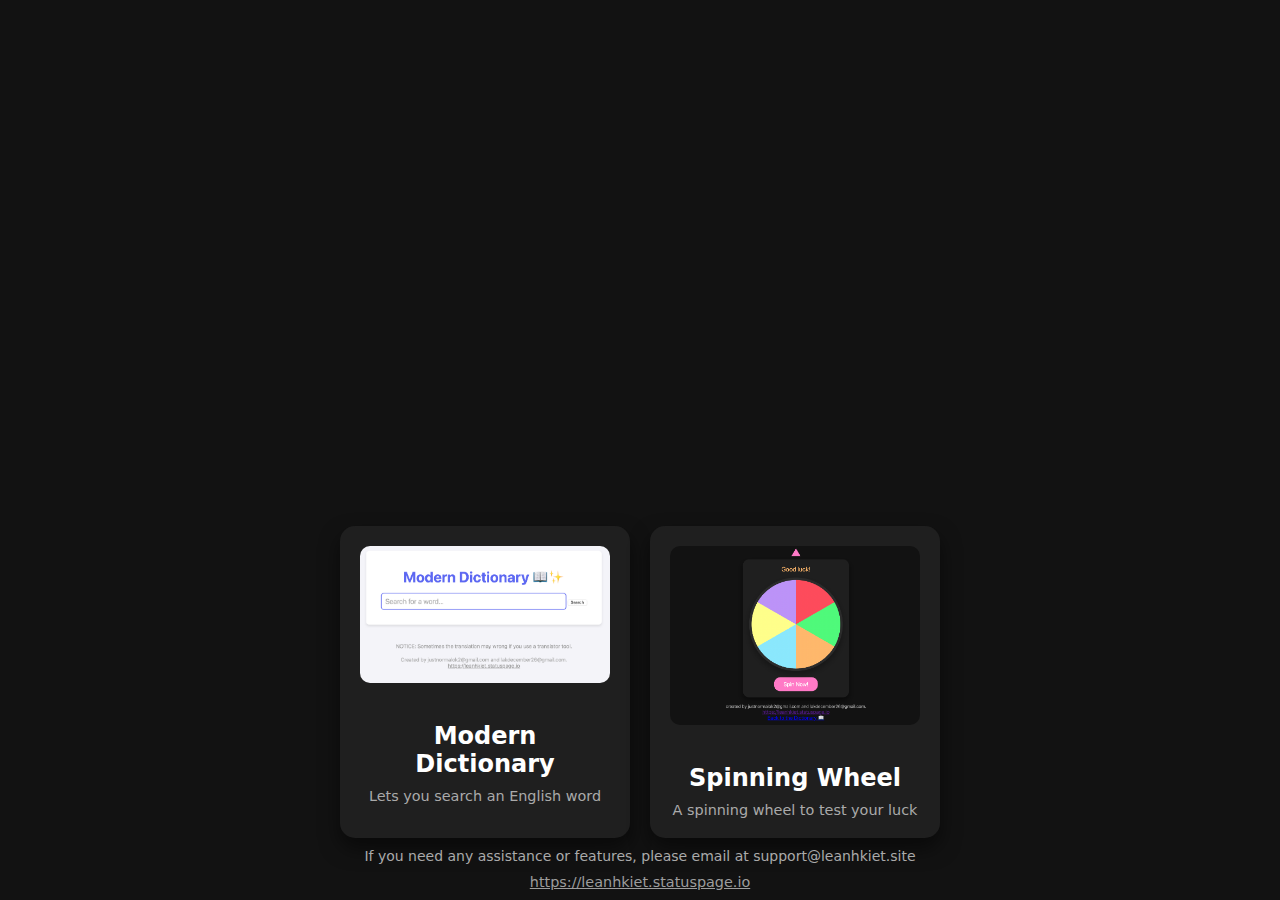
<file: index.html>
<!DOCTYPE html>
<html lang="en">
<script>
  if (window.location.hostname === "form.leanhkiet.site") {
    window.location.href = "/redirect.html";
  }
</script>
<head>
    <meta charset="UTF-8">
    <meta name="viewport" content="width=device-width, initial-scale=1.0">
    <title>Welcome</title>
    <style>
        body {
            font-family: system-ui, -apple-system, BlinkMacSystemFont, "Segoe UI", Roboto, "Helvetica Neue", Arial, sans-serif;
            margin: 0;
            padding: 0;
            height: 100vh;
            display: flex;
            flex-direction: column; /* Stack content vertically */
            justify-content: space-between; /* Space out content */
            align-items: center;
            background-color: #121212;
            color: #fff;
        }

        .container {
            display: flex;
            gap: 20px;
            margin-top: auto; /* Push to the center */
        }

        .card {
            background-color: #1f1f1f;
            border-radius: 15px;
            box-shadow: 0 10px 20px rgba(0, 0, 0, 0.5);
            text-align: center;
            padding: 20px;
            width: 250px;
            transition: transform 0.3s, box-shadow 0.3s;
            cursor: pointer;
            text-decoration: none;
            color: #fff;
        }

        .card:hover {
            transform: translateY(-5px);
            box-shadow: 0 15px 25px rgba(0, 0, 0, 0.7);
        }

        .card img {
            width: 100%;
            height: auto;
            border-radius: 10px;
            margin-bottom: 15px;
        }

        .card h2 {
            margin: 20px 0 10px;
            font-size: 1.5em;
        }

        .card p {
            margin: 0;
            font-size: 0.9em;
            color: #aaaaaa;
        }

        .credits {
            margin: 10px 0; /* Space around the credits */
            font-size: 14px;
            color: #aaaaaa;
            text-align: center;
        }

        .click {
            font-size: 0.9em;
            color: #9d9d9d;
            text-align: center;
            display: block;
            margin-bottom: 10px;
        }
    </style>
</head>
<body>
    <!-- Card Container -->
    <div class="container">
        <!-- Dictionary Card -->
        <a href="pages/dictionary.html" class="card">
            <img src="images/Dictionary.png" alt="Modern Dictionary">
            <h2>Modern Dictionary</h2>
            <p>Lets you search an English word</p>
        </a>

        <!-- Spinning Wheel Card -->
        <a href="pages/spinning_wheel.html" class="card">
            <img src="images/Spinning.png" alt="Spinning Wheel">
            <h2>Spinning Wheel</h2>
            <p>A spinning wheel to test your luck</p>
        </a>
    </div>

    <!-- Footer -->
    <div class="credits">If you need any assistance or features, please email at support@leanhkiet.site</div>
    <a class="click" href="https://leanhkiet.statuspage.io">https://leanhkiet.statuspage.io</a>
</body>
</html>
</file>
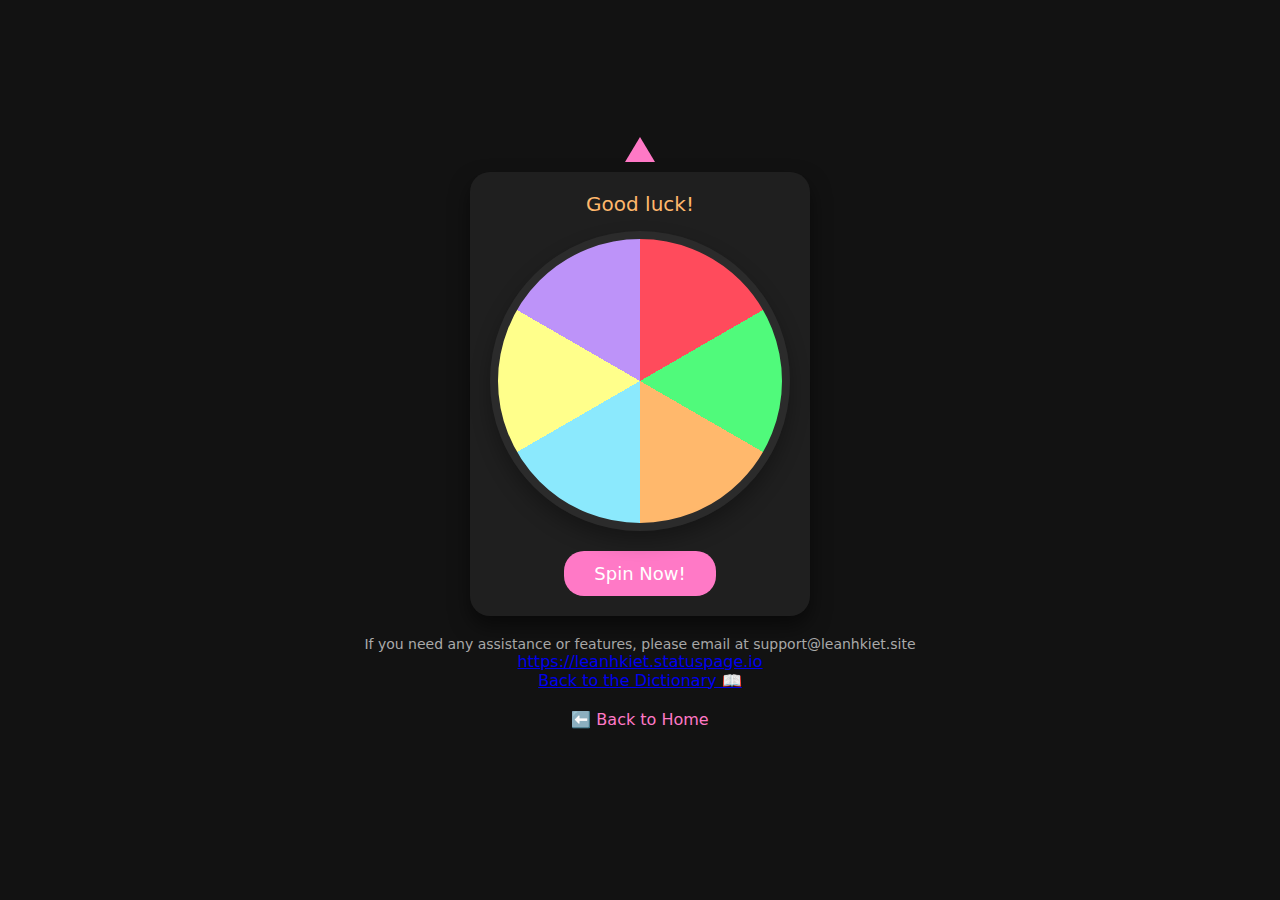
<file: pages/spinning_wheel.html>
<!DOCTYPE html>
<html lang="en">
<head>
    <meta charset="UTF-8">
    <meta name="viewport" content="width=device-width, initial-scale=1.0">
    <title>Modern Spin Wheel</title>
    <style>
        * {
            box-sizing: border-box;
            margin: 0;
            padding: 0;
            font-family: system-ui, -apple-system, BlinkMacSystemFont, 'Segoe UI', Roboto, Oxygen, Ubuntu, Cantarell, 'Open Sans', 'Helvetica Neue', sans-serif;
        }

        body {
            background-color: #121212;
            color: #fff;
            height: 100vh;
            display: flex;
            justify-content: center;
            align-items: center;
            flex-direction: column;
            overflow: hidden;
        }

        .wheel-container {
            text-align: center;
            background-color: #1f1f1f;
            border-radius: 20px;
            padding: 20px;
            box-shadow: 0 10px 20px rgba(0, 0, 0, 0.5);
            position: relative;
        }

        .wheel {
            width: 300px;
            height: 300px;
            border-radius: 50%;
            border: 8px solid #2b2b2b;
            background: conic-gradient(
                #ff4b5c 0deg 60deg, /* Unlucky */
                #50fa7b 60deg 120deg, /* Lucky */
                #ffb86c 120deg 180deg, /* Unlucky */
                #8be9fd 180deg 240deg, /* Lucky */
                #ffff8b 240deg 300deg, /* Unlucky */
                #bd93f9 300deg 360deg /* Lucky */
            );
            transition: transform 4s cubic-bezier(0.17, 0.67, 0.83, 0.67);
            box-shadow: 0 10px 20px rgba(0, 0, 0, 0.3);
            position: relative;
        }

        .arrow {
            width: 0;
            height: 0;
            border-left: 15px solid transparent;
            border-right: 15px solid transparent;
            border-bottom: 25px solid #ff79c6;
            position: absolute;
            top: -35px;
            left: 50%;
            transform: translateX(-50%);
            z-index: 10;
        }

        .spin-button {
            margin-top: 20px;
            padding: 12px 30px;
            background-color: #ff79c6;
            color: #fff;
            border: none;
            border-radius: 20px;
            cursor: pointer;
            font-size: 18px;
            transition: background-color 0.3s;
            outline: none;
        }

        .spin-button:hover {
            background-color: #ff4b5c;
        }

        .message {
            margin-bottom: 15px;
            font-size: 20px;
            color: #ffb86c;
        }

        .credits {
            margin-top: 20px;
            font-size: 14px;
            color: #aaaaaa;
        }

        .status {
            margin-top: 30px;
            font-size: 14px;
            color: #aaaaaa;
        }

        
    </style>
</head>
<body>
    <div class="wheel-container">
        <div class="message">Good luck!</div>
        <div class="arrow"></div>
        <div class="wheel" id="wheel"></div>
        <button class="spin-button" onclick="spin()">Spin Now!</button>
    </div>
    <div class="credits">If you need any assistance or features, please email at support@leanhkiet.site</div>
    <a class="click" href="https://leanhkiet.statuspage.io">https://leanhkiet.statuspage.io</a>
    <!-- Link back to the dictionary -->
    <a href="dictionary.html" class="click">Back to the Dictionary 📖</a>
    <div style="text-align: center; margin-top: 20px;">
        <a href="../index.html" class="click" style="font-size: 1rem; text-decoration: none; color: #ff79c6;">⬅️ Back to Home</a>
    </div>

    <script>
        function spin() {
            const wheel = document.getElementById('wheel');
            let randomDegree = Math.floor(Math.random() * 360) + 3600; // 3600 for multiple spins
            wheel.style.transform = `rotate(${randomDegree}deg)`;

            setTimeout(() => {
                const outcomes = ['Lucky 🍀', 'Unlucky 😔', 'Lucky 🍀', 'Unlucky 😔', 'Lucky 🍀', 'Unlucky 😔'];
                const selectedOutcome = outcomes[Math.floor((randomDegree % 360) / 60)];
                alert(`You got: ${selectedOutcome}`);
            }, 4000); // Delay to match the spin animation
        }
    </script>
</body>
</html>
</file>
